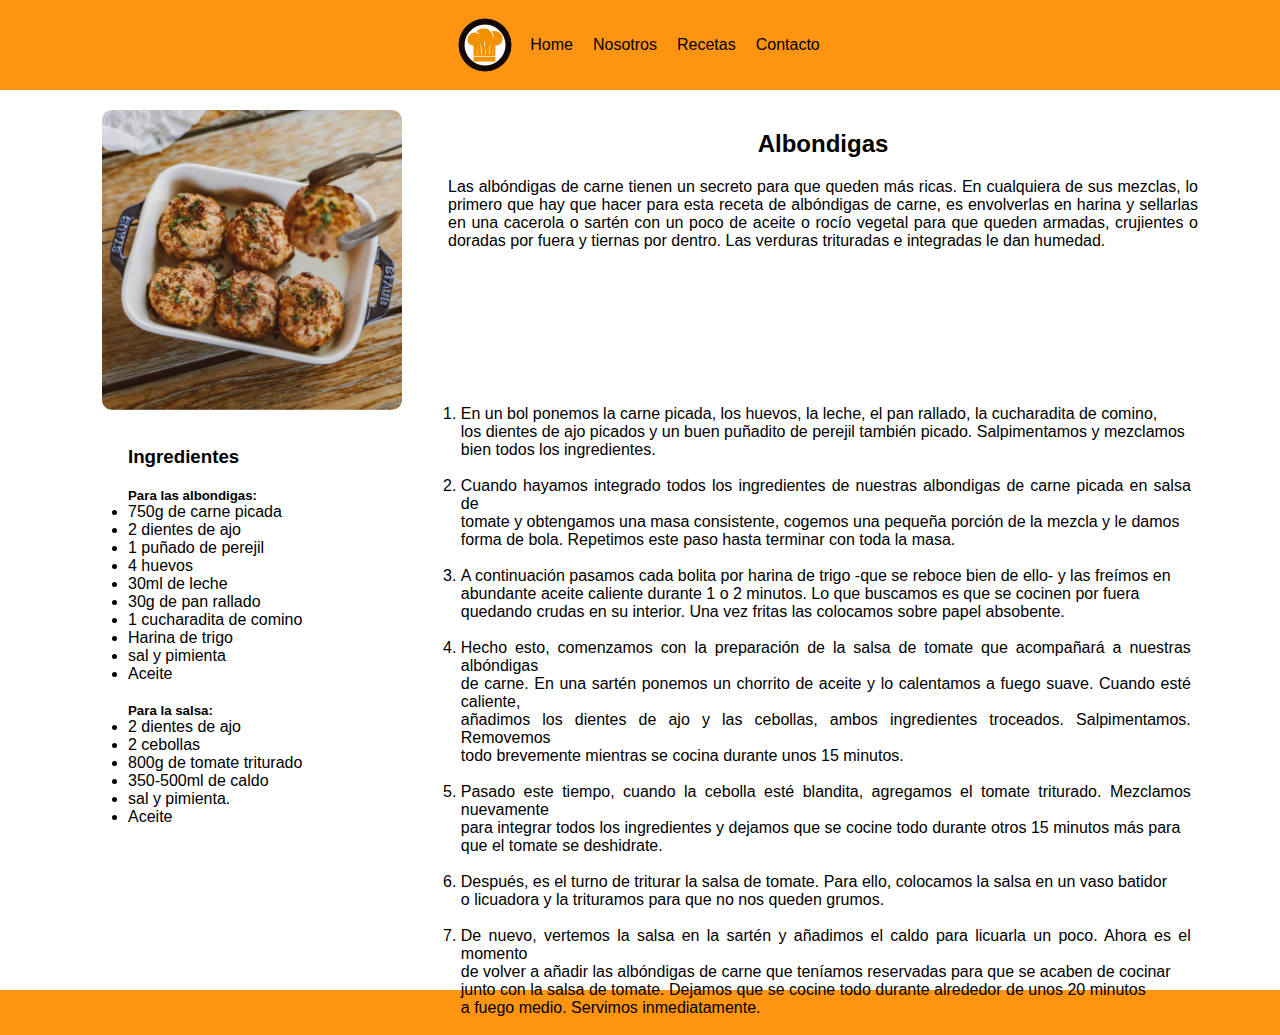
<file: pages/Albondigas.html>
<!DOCTYPE html>
<html>

<head>
    <title>Nami-Recetas</title>
    <meta charset="UTF-8">
    <meta http-equiv="X-UA-Compatible" content="IE=edge">
    <meta name="viewport" content="width=device-width, initial-scale=1.0">
    <link rel="stylesheet" href="https://cdnjs.cloudflare.com/ajax/libs/font-awesome/6.2.1/css/all.min.css"
        integrity="sha512-MV7K8+y+gLIBoVD59lQIYicR65iaqukzvf/nwasF0nqhPay5w/9lJmVM2hMDcnK1OnMGCdVK+iQrJ7lzPJQd1w=="
        crossorigin="anonymous" referrerpolicy="no-referrer" />
    <link rel="stylesheet" href="../style/home.css">
    <link rel="stylesheet" href="../style/albondigas.css">
</head>

<body>
    <header>
        <section>
            <nav>
                <ul>
                    <div class="logo"></div>
                    <li> <a href="../index.html">Home</a></li>
                    <li> <a href="./nosotros.html">Nosotros</a></li>
                    <li> <a href="./Recetas.html">Recetas</a></li>
                    <li> <a href="./Contacto.html">Contacto</a> </li>
                </ul>
            </nav>
        </section>
    </header>
    <div class="contenedor_derecha">
        <main>
            <section class="titulo"></section>

            <section class="descripcion">
                <h1>Albondigas</h1>

                <p>Las albóndigas de carne tienen un secreto para que queden más ricas. En cualquiera de sus mezclas, lo
                    primero que hay que hacer para esta receta de albóndigas de carne, es envolverlas en harina y
                    sellarlas en una cacerola o sartén con un poco de aceite o rocío vegetal para que queden armadas,
                    crujientes o doradas por fuera y tiernas por dentro. Las verduras trituradas e integradas le dan
                    humedad.
                </p>
            </section>
        </main>
    </div>


    <ul class="icons">
        <div class="estrellas">
            <li><i class="fa-solid fa-star fa-lg"></i></li>
            <li><i class="fa-solid fa-star fa-lg"></i></li>
            <li><i class="fa-solid fa-star fa-lg"></i></li>
            <li><i class="fa-solid fa-star fa-lg"></i></li>
            <li><i class="fa-solid fa-star fa-lg"></i></li>
        </div>
        <li><i class="fa-solid fa-signal fa-lg"></i>
        <li><i class="fa-solid fa-utensils fa-lg"></i></li>
        <li> <i class="fa-solid fa-clock fa-lg"></i></li>
    </ul>



    <section class="ingredientes">
        <ul>
            <h3>Ingredientes</h3>

            <h5>Para las albondigas:</h5>

            <li>750g de carne picada</li>
            <li>2 dientes de ajo </li>
            <li>1 puñado de perejil</li>
            <li>4 huevos </li>
            <li>30ml de leche </li>
            <li>30g de pan rallado </li>
            <li>1 cucharadita de comino</li>
            <li>Harina de trigo </li>
            <li>sal y pimienta </li>
            <li>Aceite </li>

            <h5>Para la salsa:</h5>

            <li>2 dientes de ajo</li>
            <li>2 cebollas</li>
            <li>800g de tomate triturado</li>
            <li>350-500ml de caldo</li>
            <li>sal y pimienta.</li>
            <li>Aceite</li>
        </ul>
    </section>




    <section class="preparacion">

        <ol>
            <li>En un bol ponemos la carne picada, los huevos, la leche, el pan rallado, la cucharadita de
                comino, <br>
                los dientes de ajo picados y un buen puñadito de perejil también picado. Salpimentamos y
                mezclamos <br>
                bien todos los ingredientes.</li> <br>
            <li>Cuando hayamos integrado todos los ingredientes de nuestras albondigas de carne picada en salsa
                de <br>
                tomate y obtengamos una masa consistente, cogemos una pequeña porción de la mezcla y le damos
                <br> forma
                de bola. Repetimos este paso hasta terminar con toda la masa.
            </li> <br>
            <li>A continuación pasamos cada bolita por harina de trigo -que se reboce bien de ello- y las
                freímos en
                <br> abundante aceite caliente durante 1 o 2 minutos. Lo que buscamos es que se cocinen por
                fuera <br>
                quedando crudas en su interior. Una vez fritas las colocamos sobre papel absobente.
            </li> <br>
            <li>Hecho esto, comenzamos con la preparación de la salsa de tomate que acompañará a nuestras
                albóndigas
                <br> de carne. En una sartén ponemos un chorrito de aceite y lo calentamos a fuego suave. Cuando
                esté
                caliente, <br> añadimos los dientes de ajo y las cebollas, ambos ingredientes troceados.
                Salpimentamos.
                Removemos <br> todo brevemente mientras se cocina durante unos 15 minutos.
            </li> <br>
            <li>Pasado este tiempo, cuando la cebolla esté blandita, agregamos el tomate triturado. Mezclamos
                nuevamente
                <br> para integrar todos los ingredientes y dejamos que se cocine todo durante otros 15 minutos
                más para
                <br> que el tomate se deshidrate.
            </li> <br>
            <li>Después, es el turno de triturar la salsa de tomate. Para ello, colocamos la salsa en un vaso
                batidor
                <br> o licuadora y la trituramos para que no nos queden grumos.
            </li> <br>
            <li>De nuevo, vertemos la salsa en la sartén y añadimos el caldo para licuarla un poco. Ahora es el
                momento
                <br> de volver a añadir las albóndigas de carne que teníamos reservadas para que se acaben de
                cocinar
                <br> junto con la salsa de tomate. Dejamos que se cocine todo durante alrededor de unos 20
                minutos <br>
                a fuego medio. Servimos inmediatamente.
            </li> <br>
        </ol>
    </section>



    
        <section class="youtube">
            <nav>
                <iframe  src="https://www.youtube.com/embed/PqGxormGL68"
                    title="YouTube video player" frameborder="0"
                    allow="accelerometer; autoplay; clipboard-write; encrypted-media; gyroscope; picture-in-picture; web-share"
                    allowfullscreen></iframe>
            </nav>
        </section>
    

    <footer>
        <i class="fa-brands fa-twitter"> </i>
        <i class="fa-brands fa-instagram"></i>
        <i class="fa-solid fa-envelope"></i>
        <i class="fa-brands fa-tiktok"></i>

    </footer>
</body>

</html>
</file>
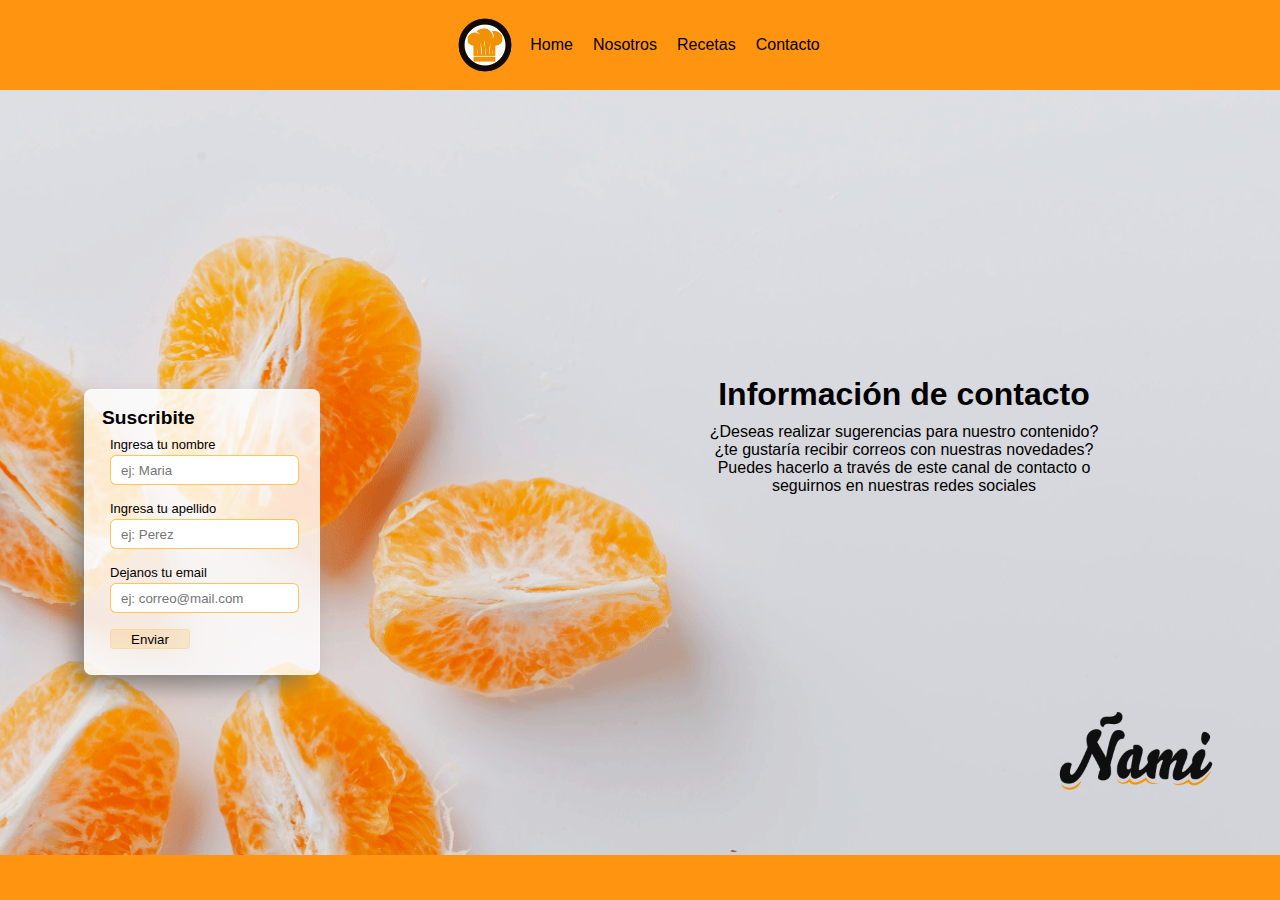
<file: pages/Contacto.html>
<!DOCTYPE html>
<html>

<head>
    <title>Nami-Recetas</title>
    <meta charset="UTF-8">
    <meta http-equiv="X-UA-Compatible" content="IE=edge">
    <meta name="viewport" content="width=device-width, initial-scale=1.0">
    <link rel="stylesheet" href="https://cdnjs.cloudflare.com/ajax/libs/font-awesome/6.2.1/css/all.min.css"
        integrity="sha512-MV7K8+y+gLIBoVD59lQIYicR65iaqukzvf/nwasF0nqhPay5w/9lJmVM2hMDcnK1OnMGCdVK+iQrJ7lzPJQd1w=="
        crossorigin="anonymous" referrerpolicy="no-referrer" />
    <link rel="stylesheet" href="../style/home.css">
    <link rel="stylesheet" href="../style/contacto.css">

</head>

<body>
    <header>
        <nav>
            <ul><div class="logo"></div>
                <li> <a href="../index.html">Home</a></li>
                <li> <a href="./nosotros.html">Nosotros</a></li>
                <li> <a href="./Recetas.html">Recetas</a></li>
                <li> <a href="./Contacto.html">Contacto</a> </li>
            </ul>
        </nav>
    </header>


    <div class="img_mandarina"></div>


    <div class="contenedor">
        <main class="main_formulario">
            <section>
                <h1>Suscribite</h1>
                <form action="" name="test">

                    <div class="nombre">
                        <label for="nombre" class="nombre">Ingresa tu nombre</label><br>
                        <input type="text" name="nombre" placeholder="ej: Maria"><br>
                    </div>

                    <div class="apellido"><label for="apellido" class="apellido">Ingresa tu apellido</label><br>
                        <input type="text" name="apellido" placeholder="ej: Perez"><br>
                    </div>

                    <div class="email"><label for="email" class="email">Dejanos tu email</label><br>
                        <input type="email" name="email" placeholder="ej: correo@mail.com"><br>
                    </div>

                    <div class="buttom"><button class="buttom_primario">Enviar</button></div>
                </form>
            </section>
        </main>
    </div>

    <section class="inf_contacto">

            <h2>Información de contacto</h2>
            <p>¿Deseas realizar sugerencias para nuestro contenido? 
                ¿te gustaría recibir correos con nuestras novedades? 
                Puedes hacerlo a través de este canal de contacto o
                seguirnos en nuestras redes sociales</p>
    </section>
    <div class="logo_nami"></div>
    
    <footer>
        <i class="fa-brands fa-twitter"> </i>
        <i class="fa-brands fa-instagram"></i>
        <i class="fa-solid fa-envelope"></i>
        <i class="fa-brands fa-tiktok"></i>
    </footer>

</body>

</html>
</file>
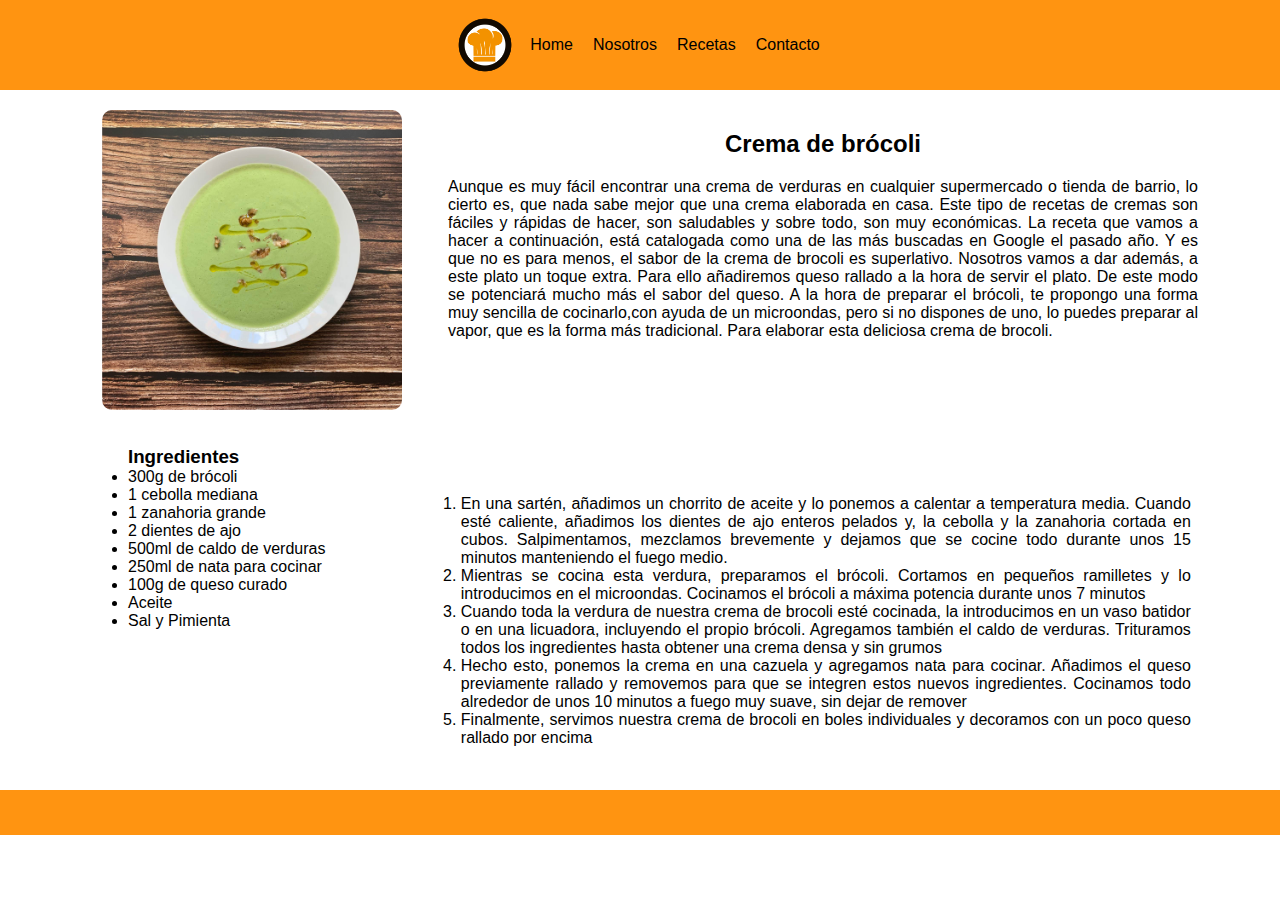
<file: pages/Crema de brocoli.html>
<!DOCTYPE html>
<html>

<head>
    <title>Nami-Recetas</title>
    <meta charset="UTF-8">
    <meta http-equiv="X-UA-Compatible" content="IE=edge">
    <meta name="viewport" content="width=device-width, initial-scale=1.0">
    <link rel="stylesheet" href="https://cdnjs.cloudflare.com/ajax/libs/font-awesome/6.2.1/css/all.min.css"
        integrity="sha512-MV7K8+y+gLIBoVD59lQIYicR65iaqukzvf/nwasF0nqhPay5w/9lJmVM2hMDcnK1OnMGCdVK+iQrJ7lzPJQd1w=="
        crossorigin="anonymous" referrerpolicy="no-referrer" />
    <link rel="stylesheet" href="../style/home.css">
    <link rel="stylesheet" href="../style/crema-brocoli.css">
</head>

<body>
    <header>
        <section>
            <nav>
                <ul>
                    <div class="logo"></div>
                    <li> <a href="../index.html">Home</a></li>
                    <li> <a href="./nosotros.html">Nosotros</a></li>
                    <li> <a href="./Recetas.html">Recetas</a></li>
                    <li> <a href="./Contacto.html">Contacto</a> </li>
                </ul>
            </nav>
        </section>
    </header>

    <div class="contenedor_derecha">
        <main>
            <section class="titulo"></section>

            <section class="descripcion">
                <h1>Crema de brócoli</h1>

                <p>Aunque es muy fácil encontrar una crema de verduras en cualquier supermercado o tienda de barrio, lo
                    cierto es, que nada sabe mejor que una crema elaborada en casa. Este tipo de recetas de cremas son
                    fáciles y rápidas de hacer, son saludables y sobre todo, son muy económicas. La receta que vamos a
                    hacer a continuación, está catalogada como una de las más buscadas en Google el pasado año. Y es que
                    no es para menos, el sabor de la crema de brocoli es superlativo. Nosotros vamos a dar además, a
                    este plato un toque extra. Para ello añadiremos queso rallado a la hora de servir el plato. De este
                    modo se potenciará mucho más el sabor del queso. A la hora de preparar el brócoli, te propongo una
                    forma muy sencilla de cocinarlo,con ayuda de un microondas, pero si no dispones de uno, lo puedes
                    preparar al vapor, que es la forma más tradicional. Para elaborar esta deliciosa crema de brocoli.
                </p>

            </section>
        </main>
    </div>


    <ul class="icons">
        
        <div class="estrellas">
            <li><i class="fa-solid fa-star fa-lg"></i></li>
            <li><i class="fa-solid fa-star fa-lg"></i></li>
            <li><i class="fa-solid fa-star fa-lg"></i></li>
            <li><i class="fa-solid fa-star fa-lg"></i></li>
            <li><i class="fa-solid fa-star fa-lg"></i></li>
        </div>
        <li><i class="fa-solid fa-signal fa-lg"></i>
        <li><i class="fa-solid fa-utensils fa-lg"></i></li>
        <li> <i class="fa-solid fa-clock fa-lg"></i></li>
    </ul>



    <section class="ingredientes">
        <h3>Ingredientes</h3>
        <ul>
            <li>300g de brócoli</li>
            <li>1 cebolla mediana</li>
            <li>1 zanahoria grande</li>
            <li>2 dientes de ajo</li>
            <li>500ml de caldo de verduras</li>
            <li>250ml de nata para cocinar</li>
            <li>100g de queso curado</li>
            <li>Aceite</li>
            <li>Sal y Pimienta</li>
        </ul>
    </section>
    </div>


    <section class="preparacion">

        <ol>

            <li>En una sartén, añadimos un chorrito de aceite y lo ponemos a calentar a temperatura media.
                Cuando
                esté caliente, añadimos los dientes de ajo enteros pelados y, la cebolla y la zanahoria cortada
                en
                cubos. Salpimentamos, mezclamos brevemente y dejamos que se cocine todo durante unos 15 minutos
                manteniendo el fuego medio. </li>
            <li>Mientras se cocina esta verdura, preparamos el brócoli. Cortamos en pequeños ramilletes y lo
                introducimos en el microondas. Cocinamos el brócoli a máxima potencia durante unos 7 minutos
            </li>
            <li>Cuando toda la verdura de nuestra crema de brocoli esté cocinada, la introducimos en un vaso
                batidor o en una licuadora, incluyendo el propio brócoli. Agregamos también el caldo de
                verduras.
                Trituramos todos los ingredientes hasta obtener una crema densa y sin grumos</li>
            <li>Hecho esto, ponemos la crema en una cazuela y agregamos nata para cocinar. Añadimos el queso
                previamente rallado y removemos para que se integren estos nuevos ingredientes. Cocinamos todo
                alrededor de unos 10 minutos a fuego muy suave, sin dejar de remover</li>
            <li>Finalmente, servimos nuestra crema de brocoli en boles individuales y decoramos con un poco
                queso
                rallado por encima</li>
        </ol>
    </section>



    
        <section class="youtube">

            <iframe src="https://www.youtube.com/embed/KWWnrgxB1Xg" title="YouTube video player" frameborder="0"
                allow="accelerometer; autoplay; clipboard-write; encrypted-media; gyroscope; picture-in-picture; web-share"
                allowfullscreen></iframe>

        </section>
  

    <footer>
        <i class="fa-brands fa-twitter"> </i>
        <i class="fa-brands fa-instagram"></i>
        <i class="fa-solid fa-envelope"></i>
        <i class="fa-brands fa-tiktok"></i>

    </footer>
</body>

</html>
</file>
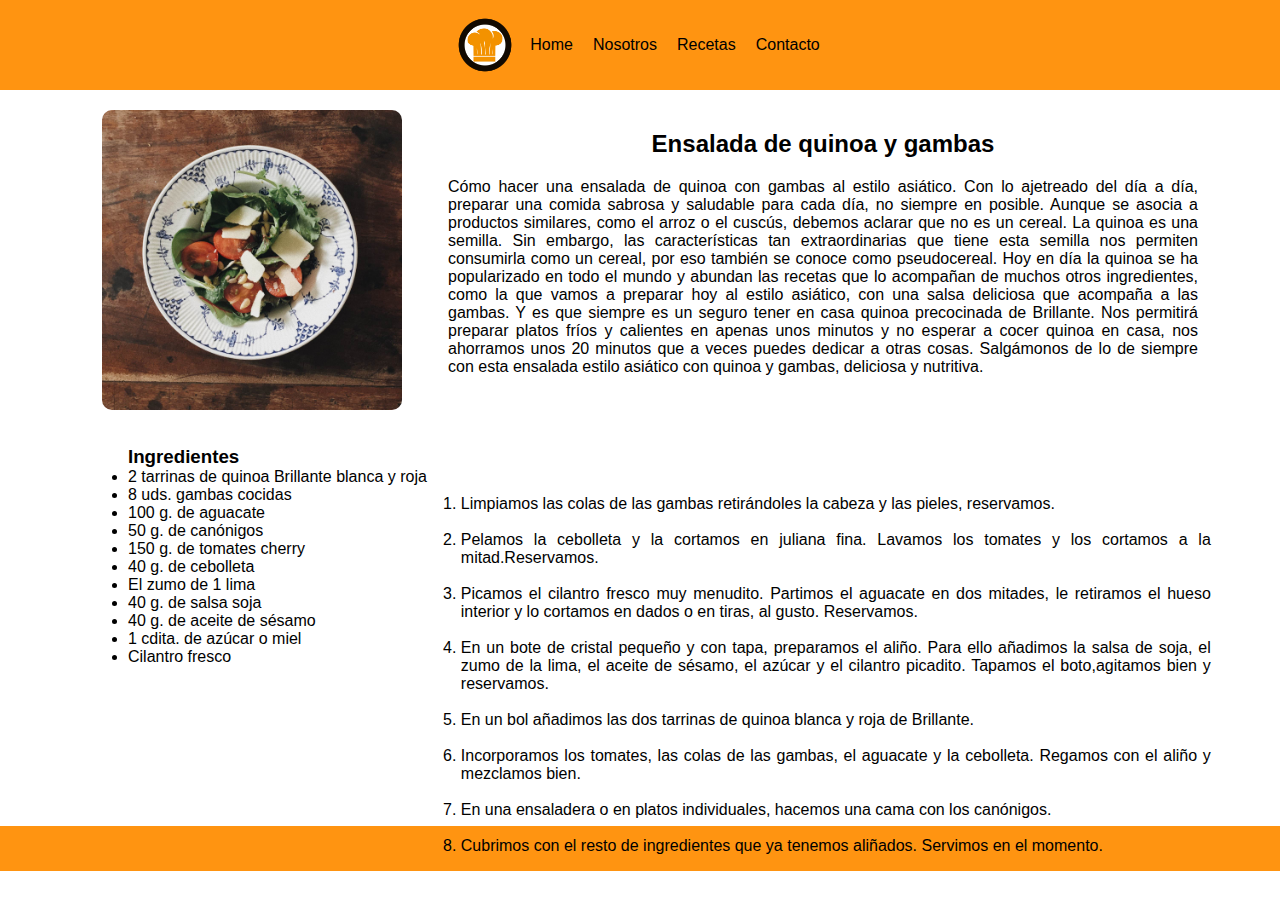
<file: pages/Ensalada.html>
<!DOCTYPE html>
<html>

<head>
    <title>Nami-Recetas</title>
    <meta charset="UTF-8">
    <meta http-equiv="X-UA-Compatible" content="IE=edge">
    <meta name="viewport" content="width=device-width, initial-scale=1.0">

    <link rel="stylesheet" href="https://cdnjs.cloudflare.com/ajax/libs/font-awesome/6.2.1/css/all.min.css"
        integrity="sha512-MV7K8+y+gLIBoVD59lQIYicR65iaqukzvf/nwasF0nqhPay5w/9lJmVM2hMDcnK1OnMGCdVK+iQrJ7lzPJQd1w=="
        crossorigin="anonymous" referrerpolicy="no-referrer" />
    <link rel="stylesheet" href="../style/home.css">
    <link rel="stylesheet" href="../style/ensalada.css">


</head>

<body>
    <header>
        <nav>
            <ul>
                <div class="logo"></div>
                <li> <a href="../index.html">Home</a></li>
                <li> <a href="./nosotros.html">Nosotros</a></li>
                <li> <a href="./Recetas.html">Recetas</a></li>
                <li> <a href="./Contacto.html">Contacto</a> </li>
            </ul>
        </nav>
    </header>



    <div class="contenedor_derecha">
        <main>
            <section class="titulo"></section>

            <section class="descripcion">
                <h1>Ensalada de quinoa y gambas</h1>

                <p>Cómo hacer una ensalada de quinoa con gambas al estilo asiático. Con lo ajetreado del día a día,
                    preparar
                    una comida sabrosa y saludable para cada día, no siempre en posible. Aunque se asocia a productos
                    similares, como el arroz o el cuscús, debemos aclarar que no es un cereal. La quinoa es una semilla.
                    Sin
                    embargo, las características tan extraordinarias que tiene esta semilla
                    nos permiten consumirla como un cereal, por eso también se conoce como pseudocereal. Hoy en día la
                    quinoa se ha popularizado en todo el mundo y abundan las recetas que lo acompañan de muchos otros
                    ingredientes, como la que vamos a preparar hoy al estilo asiático, con una salsa deliciosa que
                    acompaña
                    a las gambas. Y es que siempre es un seguro tener en casa quinoa precocinada de Brillante. Nos
                    permitirá
                    preparar
                    platos fríos y calientes en apenas unos minutos y no esperar a cocer quinoa en casa, nos ahorramos
                    unos 20 minutos que a veces puedes dedicar a otras cosas. Salgámonos de lo de siempre con esta
                    ensalada estilo asiático con quinoa y gambas, deliciosa y nutritiva.</p>
            </section>
        </main>
    </div>





    <ul class="icons">

        <div class="estrellas">
            <li><i class="fa-solid fa-star fa-lg"></i>
            <li><i class="fa-solid fa-star fa-lg"></i>
            <li><i class="fa-solid fa-star fa-lg"></i>
            <li><i class="fa-solid fa-star fa-lg"></i>
            <li><i class="fa-solid fa-star fa-lg"></i>
        </div>
        <li><i class="fa-solid fa-signal fa-lg"></i>
        <li><i class="fa-solid fa-utensils fa-lg"></i></li>
        <li> <i class="fa-solid fa-clock fa-lg"></i></li>
    </ul>




    <section class="ingredientes">
        <h3>Ingredientes</h3>
        <ul>
            <li>2 tarrinas de quinoa Brillante blanca y roja</li>
            <li>8 uds. gambas cocidas</li>
            <li>100 g. de aguacate</li>
            <li>50 g. de canónigos</li>
            <li>150 g. de tomates cherry</li>
            <li>40 g. de cebolleta</li>
            <li>El zumo de 1 lima</li>
            <li>40 g. de salsa soja</li>
            <li>40 g. de aceite de sésamo</li>
            <li>1 cdita. de azúcar o miel</li>
            <li>Cilantro fresco</li>
        </ul>
    </section>



    <section class="preparacion">
        <ol>
            <li>Limpiamos las colas de las gambas retirándoles la cabeza y las pieles, reservamos.</li>
            <br>

            <li>Pelamos la cebolleta y la cortamos en juliana fina. Lavamos los tomates y los cortamos a
                la mitad.Reservamos. </li> <br>

            <li>Picamos el cilantro fresco muy menudito. Partimos el aguacate en dos mitades, le
                retiramos el hueso interior y lo cortamos en dados o en tiras, al gusto. Reservamos.</li> <br>

            <li>En un bote de cristal pequeño y con tapa, preparamos el aliño. Para ello añadimos la
                salsa de soja, el zumo de la lima, el aceite de sésamo, el azúcar y el cilantro picadito.
                Tapamos
                el boto,agitamos bien y reservamos.</li> <br>

            <li>En un bol añadimos las dos tarrinas de quinoa blanca y roja de Brillante.</li> <br>

            <li>Incorporamos los tomates, las colas de las gambas, el aguacate y la cebolleta. Regamos
                con el aliño y mezclamos bien.</li> <br>

            <li>En una ensaladera o en platos individuales, hacemos una cama con los canónigos.</li>
            <br>
            <li>Cubrimos con el resto de ingredientes que ya tenemos aliñados. Servimos en el momento.</li> <br>
        </ol>
    </section>





    <section class="youtube">

        <iframe src="https://www.youtube.com/embed/HeGPXDLVjeI" title="YouTube video player" frameborder="0"
            allow="accelerometer; autoplay; clipboard-write; encrypted-media; gyroscope; picture-in-picture; web-share"
            allowfullscreen></iframe>

    </section>


    <footer>
        <i class="fa-brands fa-twitter"> </i>
        <i class="fa-brands fa-instagram"></i>
        <i class="fa-solid fa-envelope"></i>
        <i class="fa-brands fa-tiktok"></i>

    </footer>
</body>

</html>
</file>
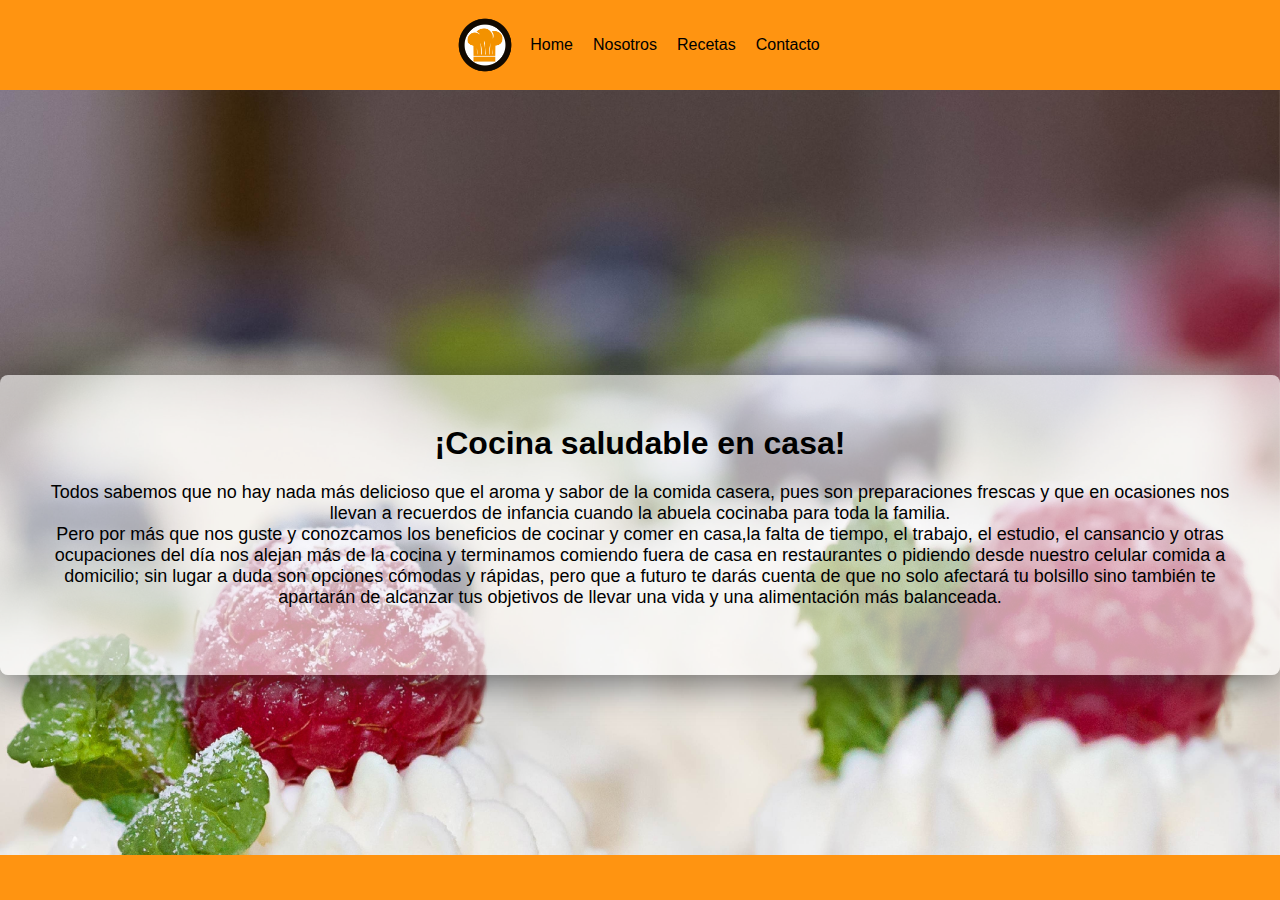
<file: pages/nosotros.html>
<!DOCTYPE html>
<html lang="es">

<head>
    <title>Nami-Nosotros</title>
    <meta charset="UTF-8">
    <meta http-equiv="X-UA-Compatible" content="IE=edge">
    <meta name="viewport" content="width=device-width, initial-scale=1.0">
    <link rel="stylesheet" href="https://cdnjs.cloudflare.com/ajax/libs/font-awesome/6.2.1/css/all.min.css"
        integrity="sha512-MV7K8+y+gLIBoVD59lQIYicR65iaqukzvf/nwasF0nqhPay5w/9lJmVM2hMDcnK1OnMGCdVK+iQrJ7lzPJQd1w=="
        crossorigin="anonymous" referrerpolicy="no-referrer" />
    <link rel="stylesheet" href="../style/home.css">
    <link rel="stylesheet" href="../style/nosotros.css">
</head>

<body>
    <header>
        <section>
            <nav>
                <ul><div class="logo"></div>
                    <li> <a href="../index.html">Home</a></li>
                    <li> <a href="./nosotros.html">Nosotros</a></li>
                    <li> <a href="./Recetas.html">Recetas</a></li>
                    <li> <a href="./Contacto.html">Contacto</a> </li>
                </ul>
            </nav>
        </section>
    </header>

    <div class="imagen"></div>

    <main>

    </main>
    <section>
        <div class="cardtext">

            <h1>¡Cocina saludable en casa!</h1>

            <p >Todos sabemos que no hay nada más delicioso que el aroma y sabor de la comida casera, pues son
                preparaciones frescas y que en ocasiones nos llevan a recuerdos de infancia cuando la abuela cocinaba
                para toda la familia. <br>  Pero por más que nos guste y conozcamos los beneficios de cocinar y comer en
                casa,la falta de tiempo, el trabajo, el estudio, el cansancio y otras ocupaciones del día nos alejan más
                de la cocina y terminamos comiendo fuera de casa en restaurantes o pidiendo desde nuestro celular comida
                a domicilio; sin lugar a duda son opciones cómodas y rápidas, pero que a futuro te darás cuenta de que
                no solo afectará tu bolsillo sino también te apartarán de alcanzar tus objetivos de llevar una vida y
                una alimentación más balanceada.
            </p>
        </div>
    </section>

    <footer>
        <i class="fa-brands fa-twitter"> </i>
        <i class="fa-brands fa-instagram"></i>
        <i class="fa-solid fa-envelope"></i>
        <i class="fa-brands fa-tiktok"></i>
    </footer>

</body>

</html>
</file>
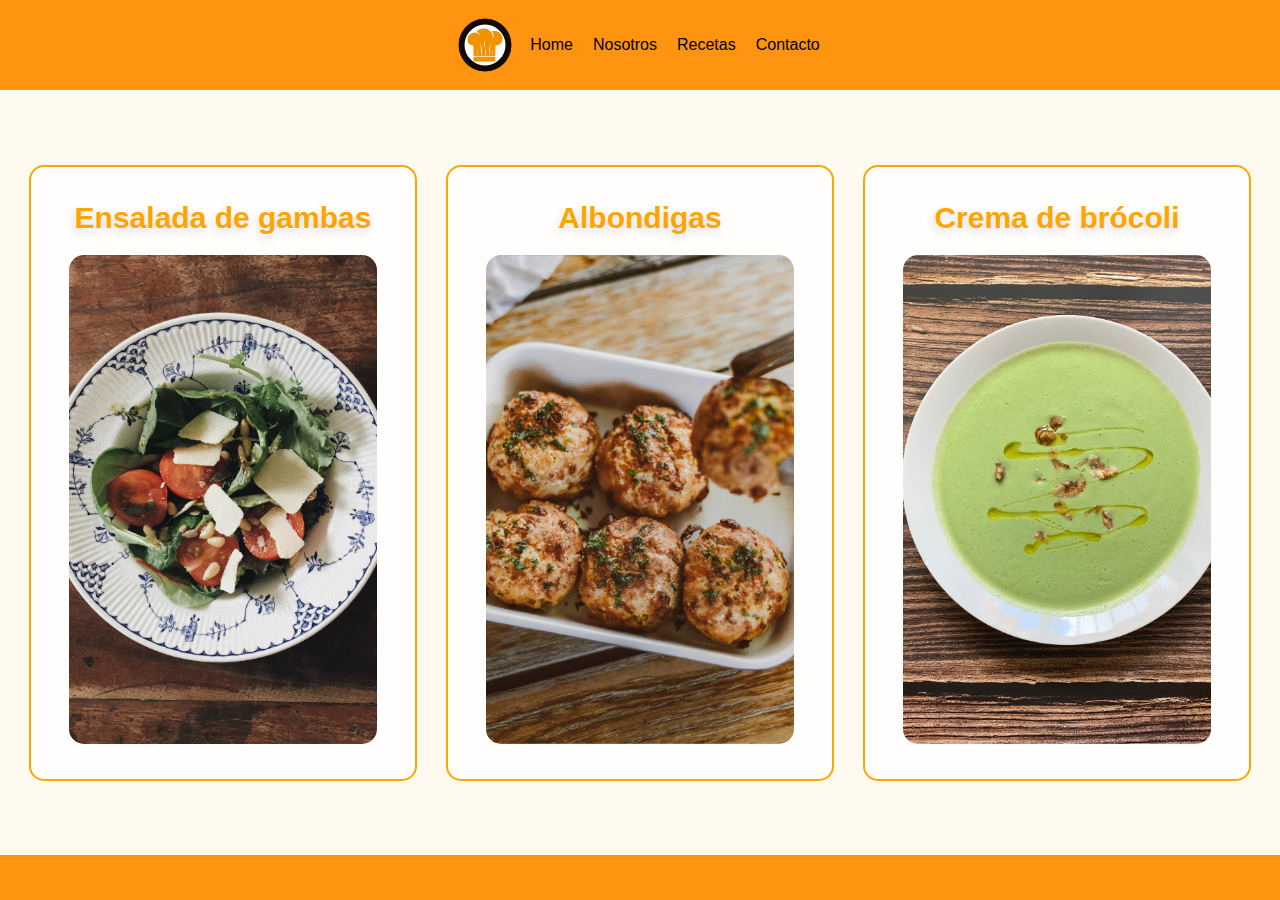
<file: pages/Recetas.html>
<!DOCTYPE html>
<html>

<head>
    <title>Nami-Recetas</title>
    <meta charset="UTF-8">
    <meta http-equiv="X-UA-Compatible" content="IE=edge">
    <meta name="viewport" content="width=device-width, initial-scale=1.0">
    <link rel="stylesheet" href="https://cdnjs.cloudflare.com/ajax/libs/font-awesome/6.2.1/css/all.min.css"
        integrity="sha512-MV7K8+y+gLIBoVD59lQIYicR65iaqukzvf/nwasF0nqhPay5w/9lJmVM2hMDcnK1OnMGCdVK+iQrJ7lzPJQd1w=="
        crossorigin="anonymous" referrerpolicy="no-referrer" />
    <link rel="stylesheet" href="../style/home.css">
    <link rel="stylesheet" href="../style/recetas.css">

</head>

<body>
    <header>
        <link>
        <section>
            <nav>
                <ul><div class="logo"></div>
                    <li> <a href="../index.html">Home</a></li>
                    <li> <a href="./nosotros.html">Nosotros</a></li>
                    <li> <a href="./Recetas.html">Recetas</a></li>
                    <li> <a href="./Contacto.html">Contacto</a> </li>
                </ul>
            </nav>
        </section>
    </header>

    <main class="main_recetas">
        <section>

            <article>
                <h1>
                    <p>Ensalada de gambas</p>
                </h1>
                <a class="glass" href="./Ensalada.html"> </a>
                <div class="cardtext"></div>
                <div class="text"></div>
                <a class="glass" href="./Ensalada.html"> </a>
                <div class="receta1"> </div>

            </article>

            <article>
                <h1>
                    <p>Albondigas</p>
                </h1>
                <a class="glass" href="./Albondigas.html"> </a>
                <div class="cardtext"></div>
                <div class="text">

                </div>

                <div class="receta2"> </div>
            </article>

            <article>
                <h1>
                    <p>Crema de brócoli</p>
                </h1>
                <a class="glass" href="./Crema de brocoli.html"></a>
                <div class="cardtext"></div>
                <div class="text">

                </div>
                <div class="receta3"> </div>
            </article>
        </section>

    </main>
    <footer>
        <i class="fa-brands fa-twitter"> </i>
        <i class="fa-brands fa-instagram"></i>
        <i class="fa-solid fa-envelope"></i>
        <i class="fa-brands fa-tiktok"></i>
    </footer>
</body>

</html>
</file>
<file: style/home.css>
* {
    padding: 0px;
    margin: 0px;
    font-family: Arial, Helvetica, sans-serif;
}

body {
    height: 100vh;
}

header {
    width: 100%;
    height: 10%;
    background-color: rgba(255, 140, 0, 0.932);
    display: flex;
    flex-direction: row;
    justify-content: center;
    align-items: center;
}

.logo {
    background-image: url(../imagenes/logo.png);
    background-size: cover;
    background-position: left;
    width: 70px;
    height: 70px;

}

header ul {
    list-style-type: none;
    display: flex;
    flex-direction: row;
    justify-content: center;
    align-items: center;
}

header li {
    list-style-type: none;
    background-color: (255, 140, 0, 0.932);

}

header a {
    color: rgb(0, 0, 0);
    padding: 10px;
    text-decoration: none;
}

header a:hover {
    background-color: rgb(2, 2, 2);
    color: #ffffff;
    border-radius: 5px;
}

.img_container {
    width: 100vw;
    height: 85%;
    background-image: url(../imagenes/fondo\ home_Mesa\ de\ trabajo\ 1.jpg);
    background-position: center;
    background-size: cover;
}

footer {

    display: flex;
    flex-direction: row;
    justify-content: center;
    align-items: center;
    width: 100%;
    height: 5%;
    background-color: rgba(255, 140, 0, 0.932);
    text-align: center;
    column-gap: 20px;
}

i {
    color: black;
}


/* responsive */
@media screen and (max-width: 1440px) {}

@media screen and (max-width: 1024px) {}

@media screen and (max-width: 768px) {}

@media screen and (max-width: 425px) {
    .img_container {
        background-image: url(../imagenes/mobile_home_Mesa\ de\ trabajo\ 1.jpg);
    }
}

@media screen and (max-width: 375px) {
    .img_container {
        background-image: url(../imagenes/mobile_home_Mesa\ de\ trabajo\ 1.jpg)
    }
    header a {
        font-size: small;
    }
}

@media screen and (max-width: 320px) {
    .img_container {
        background-image: url(../imagenes/mobile_home_Mesa\ de\ trabajo\ 1.jpg);
    }

    header a {
        font-size: xx-small;
    }

    footer {
        height: 27px;
    }

}
</file>
<file: style/albondigas.css>
.titulo {
    background-image: url(../imagenes/albondiga.jpg);
    background-position: center;
    background-size: cover;
    width: 400px;
    height: 400px;
    border-radius: 10px;
    margin-left: 38px;
    margin-top: 20px;
}

h1 {
    color: black;
    padding: 20px;
    font-size: xx-large;
}

.descripcion {
    position: absolute;
    width: 780px;
    left: 35%;
    top: 15%;
}

p {
    text-align: justify;
}

.ingredientes {
    margin-top: 20px;
    margin-left: 90px;
}

.preparacion {
    display: flex;
    justify-content: right;
    margin-top: 20px;
    position: absolute;
    width: 780px;
    left: 35%;
    top: 45%;
    text-align: justify;
}

.contenedor_youtube {
    display: flex;
    justify-content: right;
    right: 10%;
}

.youtube {

    display: flex;
    justify-content: right;
    margin-top: 10px;
    margin-right: 90px;
    width: 70%;
}

.icons {
    margin-top: 10px;
    margin-left: 90px;
    color: orange;
}

ul.icons {
    width: 300px;
    list-style-type: none;
    display: flex;
    flex-direction: row;
    justify-content: left;
    column-gap: 30px;
    margin-top: 20px;
}

h5{
    padding-top: 20px;
}


/* responsive */

@media screen and (max-width: 1440px) {
    .titulo {
        width: 300px;
        height: 300px;
        margin-left: 8%;
    }

    h1 {
        font-size: x-large;
        text-align: center;
        margin-top: 20px;
    }

    .descripcion {
        width: 750px;
        left: 35%;
        top: 10%;
    }

    p {
        text-align: justify;
        font-size: medium;
        margin-bottom: 2%;
    }

    .ingredientes li {
        font-size: medium;
    }

    .ingredientes {
        margin: 0%;
        margin-left: 10%;
    }

    .preparacion {
        margin-top: 180px;
        width: 730px;
        left: 36%;
        top: 25%;
        font-size: medium;
    }

    .contenedor_youtube {
        justify-content: flex-end;
    }

    .youtube {
      width: auto;
        justify-content: left;
        margin-bottom: 5px;
        margin-top: 5px;
        margin-left: 105px;
        align-items: center;
    }

    .icons {
        margin-top: 10px;
        color: rgb(252, 164, 0);
    }


    .estrellas {
        list-style-type: none;
        display: flex;
        flex-direction: row-reverse;
        justify-content: left;
        column-gap: 2px;
    }

    ul.icons {
        width: 100px;
        flex-direction: row-reverse;
        justify-content: left;
        column-gap: 10px;
        margin: 18px;
        margin-left: 8%;
    }
}

@media screen and (max-width: 1024px) {
    .titulo {
        width: 300px;
        height: 350px;
        margin-left: 8%;
    }

    h1 {
        font-size: medium;
        text-align: center;
        margin-top: 20px;
    }

    .descripcion {
        width: 500px;
        left: 42%;
        top: 10%;
    }

    p {
        text-align: justify;
        font-size: small;
        margin-bottom: 2%;
    }

    .ingredientes li {
        font-size: small;
    }

    .ingredientes {
        margin: 0%;
        margin-left: 10%;
    }

    .preparacion {
        margin-top: 110px;
        width: 500px;
        left: 42%;
        top: 28%;
        font-size: small;
    }

    .contenedor_youtube {
        justify-content: flex-end;
    }

    .youtube {
      
        justify-content: left;
        margin-left: 8%;
        margin-bottom: 2%;
    }

    .icons {
        margin-top: 10px;
        color: rgb(252, 164, 0);
    }


    .estrellas {
        list-style-type: none;
        display: flex;
        flex-direction: row-reverse;
        justify-content: left;
        column-gap: 2px;
    }

    ul.icons {
        width: 100px;
        flex-direction: row-reverse;
        justify-content: left;
        column-gap: 10px;
        margin: 18px;
        margin-left: 8%;
    }
}

@media screen and (max-width: 768px) {
    .titulo {
        width: 200px;
        height: 300px;
        margin-left: 25px;
    }

    h1 {
        font-size: medium;
        text-align: center;
        margin-top: 8%;
    }

    .descripcion {
        width: 500px;
        left: 32%;
        top: 10px;
    }

    p {
        text-align: justify;
        font-size: small;
        margin-bottom: 2%;
    }

    .ingredientes li {
        font-size: small;
    }

    .ingredientes {
        margin: 0%;
        margin-left: 40px;
    }

    .preparacion {
        margin-top: 10px;
        width: 450px;
        left: 35%;
        top: 35%;
        font-size: small;
    }


    .youtube {
      
        justify-content: left;
        margin-left: 30px;
        margin-bottom: 2%;
        margin-top: 15%;
    }

    .icons {
        margin-top: 10px;
        margin-left: 200px;
        color: rgba(252, 164, 0, 0.548);
    }

    .estrellas {
        list-style-type: none;
        display: flex;
        flex-direction: row-reverse;
        justify-content: left;
        column-gap: 2px;
    }

    ul.icons {
        width: 100px;
        flex-direction: row-reverse;
        justify-content: left;
        column-gap: 10px;
        margin: 18px;

    }
}

@media screen and (max-width: 425px) {
    .titulo {
        width: 150px;
        height: 200px;
        margin-left: 10px;
    }

    h1 {
        font-size: small;
        text-align: center;
        margin-top: 15%;
        padding: 5%;
    }

    .descripcion {
        width: 210px;
        left: 43%;
        top: 5%;
    }

    p {
        text-align: justify;
        font-size: small;
        margin-bottom: 2%;
    }

    .ingredientes li {
        font-size: small;
    }

    .ingredientes {
        margin: 0%;
        margin-left: 30px;
    }

    .preparacion {
        margin-top: 170px;
        width: 350px;
        left: 10%;
        top: 98%;
        font-size: small;
    }

    .contenedor_youtube {
        justify-content: flex-end;
    }

    .youtube {
        justify-content: right;
        margin-right: 70px;
        margin-top: 900px;
        padding-top: 20px;
    }

    .icons {
        margin-top: 10px;
        margin-left: 90px;
        color: rgba(252, 164, 0, 0.548);
    }

    .estrellas {
        list-style-type: none;
        display: flex;
        flex-direction: row-reverse;
        justify-content: left;
        column-gap: 2px;
    }

    ul.icons {
        width: 100px;
        flex-direction: row-reverse;
        justify-content: left;
        column-gap: 10px;
        margin: 18px;

    }
}

@media screen and (max-width: 375px) {

      .titulo {
        width: 100px;
        height: 150px;
        margin-left: 10px;
    }

    h1 {
        font-size: small;
        text-align: center;
        margin-top: 15%;
        padding: 5%;
    }

    .descripcion {
        width: 200px;
        left: 37%;
        top: 5%;
    }

    p {
        text-align: justify;
        font-size: x-small;
        margin-bottom: 2%;
    }

    .ingredientes li {
        font-size: x-small;
    }

    .ingredientes {
        margin: 0%;
        margin-left: 30px;
    }

    .preparacion {
        margin-top: 20px;
        width: 300px;
        left: 10%;
        top: 550px;
        font-size: x-small;
    }

    .contenedor_youtube {
        justify-content: flex-end;
    }

    .youtube {
        justify-content: center;
        margin-top: 550px;
        margin-right: 40px;
    }

    .icons {
        margin-top: 10px;
        margin-left: 90px;
        color: rgba(252, 164, 0, 0.548);
    }

    .estrellas {
        list-style-type: none;
        display: flex;
        flex-direction: row-reverse;
        justify-content: left;
        column-gap: 2px;
    }

    ul.icons {
        width: 100px;
        flex-direction: row-reverse;
        justify-content: left;
        column-gap: 10px;
        margin: 18px;

    }
}

@media screen and (max-width: 320px) {

    .titulo {
        width: 100px;
        height: 140px;
        margin-left: 10px;
    }

    h1 {
        font-size: small;
        text-align: center;
        margin-top: 15%;
        padding: 5%;
    }

    .descripcion {
        width: 190px;
        left: 37%;
        top: 5%;
    }

    p {
        text-align: justify;
        font-size: x-small;
        margin-bottom: 2%;
    }

    .ingredientes li {
        font-size: x-small;
    }

    .ingredientes {
        margin: 0%;
        margin-left: 30px;
    }

    .preparacion {
        margin-top: 30px;
        width: 270px;
        left: 10%;
        top: 98%;
        font-size: x-small;
    }

    .contenedor_youtube {
        justify-content: flex-end;
        width: auto;
        margin: 0%;
        padding: 0%;
    }

    .youtube {
        justify-content: right;
        margin-right: 10px;
        margin-top: 550px;
        
    }

    .icons {
        margin-top: 10px;
        margin-left: 90px;
        color: rgba(252, 164, 0, 0.548);
    }

    .estrellas {
        list-style-type: none;
        display: flex;
        flex-direction: row-reverse;
        justify-content: left;
        column-gap: 2px;
    }

    ul.icons {
        width: 100px;
        flex-direction: row-reverse;
        justify-content: left;
        column-gap: 10px;
        margin: 18px;
    }
    
    }
</file>
<file: style/contacto.css>
body {
    position: relative;
}

h1 {
    font-size: larger;
}

div.nombre {
    padding: 8px;
    font-size: small;

}

div.apellido {
    padding: 8px;
    font-size: small;
}

div.email {
    padding: 8px;
    font-size: small;
}

.img_mandarina {
    width: 100vw;
    height: 85%;
    background-image: url(../imagenes/mandarina.png);
    background-position: center;
    background-size: cover;
}

.main_formulario {
    background-color: rgba(255, 255, 255, 0.810);
    border: 1px solid rgba(255, 255, 255, 0.363);
    border-radius: 8px;
    padding: 17px;
    width: 200px;
    position: absolute;
    bottom: 25%;
    right: 75%;
    box-shadow: -11px 13px 25px -4px rgba(99, 99, 99, 0.75);
}

div.buttom {
    padding: 8px;
}

.buttom_primario {
    width: 80px;
    height: 20px;
    justify-items: center;
    border: 1px solid rgba(255, 166, 0, 0.151);
    border-radius: 4px;
    background-color: rgba(255, 166, 0, 0.151);
    transition: .5s, color .10s;
    -webkit-transition: .5s, color .10s;
    -moz-transition: .5s, color .10s;
}

.buttom_primario:hover {
    box-shadow: 0 8px 8px 0 #00000048, 0 8px 8px 0 #00000049;
    transform: translate(0px, 2px);
    -webkit-transform: translate(0px, 2px);
    -moz-transform: translate(0px, 2px);
}

input {
    margin-top: 3px;
    padding: 5px;
    height: 18px;
    border: 1px solid rgba(255, 166, 0, 0.658);
    border-radius: 6px;
}

::placeholder {
    padding-left: 5px;
}

.inf_contacto {
    width: 100vw;
    text-align: center;
    position: absolute;
    bottom: 60%;
    right: 10%;
}

h2 {
    font-size: xx-large;
    padding: 10px;
}

div.logo_nami {

    height: 147px;
    width: 238px;
    bottom: 28%;
    right: 17%;
    position: absolute;
    background-image: url(../imagenes/nombre\ png.png);
    background-size: cover;
}

/* responsive */

@media screen and (max-width: 1440px) {
    .inf_contacto {

        text-align: center;
        position: absolute;
        bottom: 45%;
        left: 55%;
        width: 400px;
    }
    div.logo_nami {
        height: 98px;
        width: 158px;
        bottom: 10%;
        right: 5%;

    }
}

@media screen and (max-width: 1024px) {
    .inf_contacto {

        text-align: center;
        position: absolute;
        bottom: 45%;
        left: 55%;
        width: 400px;
    }

    div.logo_nami {
        height: 98px;
        width: 158px;
        bottom: 10%;
        right: 5%;

    }
}

@media screen and (max-width: 768px) {
    .inf_contacto {

        text-align: center;
        position: absolute;
        bottom: 50%;
        left: 55%;
        width: 300px;
    }

    h2 {
        font-size: medium;
    }

    p {
        font-size: small;
        width: 310px;
        height: 80px;
        color: rgb(0, 0, 0);
    }

    div.logo_nami {
        height: 98px;
        width: 158px;
        bottom: 10%;
        right: 5%;

    }

    .main_formulario {
        bottom: 18%;
        right: 65%;
    }
}

@media screen and (max-width: 425px) {
    .img_mandarina {
        background-image: url(../imagenes/mandarina_mobile_Mesa\ de\ trabajo\ 1.jpg);
    }

    .inf_contacto {

        text-align: center;
        position: absolute;
        bottom: 68%;
        left: 25%;
        width: 300px;
    }

    h2 {
        font-size: small;
    }

    p {
        font-size: x-small;
        width: 300px;
        color: rgb(0, 0, 0);
    }

    div.logo_nami {
        height: 49px;
        width: 79px;
        bottom: 50%;
        right: 5%;

    }

    .main_formulario {
        bottom: 18%;
        right: 40%;
    }
}


@media screen and (max-width: 375px) {

    .img_mandarina {
        background-image: url(../imagenes/mandarina_mobile_Mesa\ de\ trabajo\ 1.jpg);
    }

    .inf_contacto {

        text-align: center;
        position: absolute;
        bottom: 65%;
        left: 9%;
        width: 300px;
    }

    h2 {
        font-size: small;
    }

    p {
        font-size: x-small;
        width: 300px;
        color: rgb(0, 0, 0);
    }

    div.logo_nami {
        height: 49px;
        width: 79px;
        bottom: 5%;
        right: 05%;

    }

    .main_formulario {
        bottom: 18%;
        right: 20%;
    }
}

@media screen and (max-width: 320px) {

    .img_mandarina {
        background-image: url(../imagenes/mandarina_mobile_Mesa\ de\ trabajo\ 1.jpg);
    }

    .inf_contacto {

        text-align: center;
        position: absolute;
        bottom: 68%;
        left: 3%;
        width: 300px;
    }

    h2 {
        font-size: small;
    }

    p {
        font-size: x-small;
        width: 300px;
        color: rgba(0, 0, 0, 0.801);
    }

    div.logo_nami {
        height: 49px;
        width: 79px;
        bottom: 5%;
        right: 05%;

    }

    .main_formulario {
        bottom: 18%;
        right: 13%;
    }
}
</file>
<file: style/crema-brocoli.css>
.titulo {
    background-image: url(../imagenes/crema-brocoli.jpg);
    background-position: center;
    background-size: cover;
    width: 400px;
    height: 400px;
    border-radius: 10px;
    margin-left: 38px;
    margin-top: 20px;
}

h1 {
    color: black;
    padding: 20px;
    font-size: xx-large;
}

.descripcion {
    position: absolute;
    width: 780px;
    left: 35%;
    top: 15%;
}

p {
    text-align: justify;
}

.ingredientes {
    margin-top: 20px;
    margin-left: 90px;
}

.preparacion {
    display: flex;
    justify-content: right;
    margin-top: 20px;
    position: absolute;
    width: 780px;
    left: 35%;
    top: 60%;
    text-align: justify;
}

.contenedor_youtube {
    display: flex;
    justify-content: right;
    right: 10%;
}

.youtube {

    display: flex;
    justify-content: right;
    margin-top: 45px;
    margin-right: 90px;
    width: 70%;
}

.icons {
    margin-top: 10px;
    margin-left: 90px;
    color: orange;
}

ul.icons {
    width: 300px;
    list-style-type: none;
    display: flex;
    flex-direction: row;
    justify-content: left;
    column-gap: 30px;
    margin-top: 20px;

}
/* responsive */

@media screen and (max-width: 1440px) {
    .titulo {
        width: 300px;
        height: 300px;
        margin-left: 8%;
    }

    h1 {
        font-size: x-large;
        text-align: center;
        margin-top: 20px;
    }

    .descripcion {
        width: 750px;
        left: 35%;
        top: 10%;
    }

    p {
        text-align: justify;
        font-size: medium;
        margin-bottom: 2%;
    }

    .ingredientes li {
        font-size: medium;
    }

    .ingredientes {
        margin: 0%;
        margin-left: 10%;
    }

    .preparacion {
        margin-top: 180px;
        width: 730px;
        left: 36%;
        top: 35%;
        font-size: medium;
    }

    .contenedor_youtube {
        justify-content: flex-end;
    }

    .youtube {
      width: auto;
        justify-content: left;
        margin-bottom: 5px;
        margin-top: 5px;
        margin-left: 105px;
        align-items: center;
    }

    .icons {
        margin-top: 10px;
        color: rgb(252, 164, 0);
    }


    .estrellas {
        list-style-type: none;
        display: flex;
        flex-direction: row-reverse;
        justify-content: left;
        column-gap: 2px;
    }

    ul.icons {
        width: 100px;
        flex-direction: row-reverse;
        justify-content: left;
        column-gap: 10px;
        margin: 18px;
        margin-left: 8%;
    }
}

@media screen and (max-width: 1024px) {
    .titulo {
        width: 300px;
        height: 350px;
        margin-left: 8%;
    }

    h1 {
        font-size: medium;
        text-align: center;
        margin-top: 20px;
    }

    .descripcion {
        width: 400px;
        left: 50%;
        top: 10%;
    }

    p {
        text-align: justify;
        font-size: small;
        margin-bottom: 2%;
    }

    .ingredientes li {
        font-size: x-small;
    }

    .ingredientes {
        margin: 0%;
        margin-left: 10%;
    }

    .preparacion {
        margin-top: 110px;
        width: 400px;
        left: 50%;
        top: 55%;
        font-size: small;
    }

    .contenedor_youtube {
        justify-content: flex-end;
    }

    .youtube {
      
        justify-content: left;
        margin-left: 8%;
        margin-bottom: 2%;
    }

    .icons {
        margin-top: 10px;
        color: rgb(252, 164, 0);
    }


    .estrellas {
        list-style-type: none;
        display: flex;
        flex-direction: row-reverse;
        justify-content: left;
        column-gap: 2px;
    }

    ul.icons {
        width: 100px;
        flex-direction: row-reverse;
        justify-content: left;
        column-gap: 10px;
        margin: 18px;
        margin-left: 8%;
    }
}

@media screen and (max-width: 768px) {
    .titulo {
        width: 200px;
        height: 300px;
        margin-left: 10px;
    }

    h1 {
        font-size: medium;
        text-align: center;
        margin-top: 15%;
    }

    .descripcion {
        width: 500px;
        left: 30%;
        top: 5%;
    }

    p {
        text-align: justify;
        font-size: small;
        margin-bottom: 2%;
    }

    .ingredientes li {
        font-size: x-small;
    }

    .ingredientes {
        margin: 0%;
        margin-left: 30px;
    }

    .preparacion {
        margin-top: 110px;
        width: 350px;
        left: 50%;
        top: 50%;
        font-size: small;
    }


    .youtube {
      
        justify-content: left;
        margin-left: 30px;
        margin-bottom: 8%;
        margin-top: 2%;
    }

    .icons {
        margin-top: 10px;
        margin-left: 90px;
        color: rgba(252, 164, 0, 0.548);
    }

    .estrellas {
        list-style-type: none;
        display: flex;
        flex-direction: row-reverse;
        justify-content: left;
        column-gap: 2px;
    }

    ul.icons {
        width: 100px;
        flex-direction: row-reverse;
        justify-content: left;
        column-gap: 10px;
        margin: 18px;

    }
}

@media screen and (max-width: 425px) {
    .titulo {
        width: 200px;
        height: 300px;
        margin-left: 10px;
    }

    h1 {
        font-size: small;
        text-align: center;
        margin-top: 15%;
        padding: 5%;
    }

    .descripcion {
        width: 190px;
        left: 52%;
        top: 5%;
    }

    p {
        text-align: justify;
        font-size: x-small;
        margin-bottom: 2%;
    }

    .ingredientes li {
        font-size: x-small;
    }

    .ingredientes {
        margin: 0%;
        margin-left: 30px;
    }

    .preparacion {
        margin-top: 50px;
        width: 350px;
        left: 10%;
        top: 98%;
        font-size: small;
    }

    .contenedor_youtube {
        justify-content: flex-end;
    }

    .youtube {
        justify-content: right;
        margin-right: 70px;
        margin-top: 100%;
        padding-top: 20px;
    }

    .icons {
        margin-top: 10px;
        margin-left: 90px;
        color: rgba(252, 164, 0, 0.548);
    }

    .estrellas {
        list-style-type: none;
        display: flex;
        flex-direction: row-reverse;
        justify-content: left;
        column-gap: 2px;
    }

    ul.icons {
        width: 100px;
        flex-direction: row-reverse;
        justify-content: left;
        column-gap: 10px;
        margin: 18px;

    }
}

@media screen and (max-width: 375px) {

      .titulo {
        width: 100px;
        height: 270px;
        margin-left: 10px;
    }

    h1 {
        font-size: small;
        text-align: center;
        margin-top: 15%;
        padding: 5%;
    }

    .descripcion {
        width: 200px;
        left: 37%;
        top: 5%;
    }

    p {
        text-align: justify;
        font-size: x-small;
        margin-bottom: 2%;
    }

    .ingredientes li {
        font-size: x-small;
    }

    .ingredientes {
        margin: 0%;
        margin-left: 30px;
    }

    .preparacion {
        margin-top: 20px;
        width: 300px;
        left: 10%;
        top: 98%;
        font-size: x-small;
    }

    .contenedor_youtube {
        justify-content: flex-end;
    }

    .youtube {
        justify-content: center;
        margin-top: 85%;
        margin-right: 40px;
    }

    .icons {
        margin-top: 10px;
        margin-left: 90px;
        color: rgba(252, 164, 0, 0.548);
    }

    .estrellas {
        list-style-type: none;
        display: flex;
        flex-direction: row-reverse;
        justify-content: left;
        column-gap: 2px;
    }

    ul.icons {
        width: 100px;
        flex-direction: row-reverse;
        justify-content: left;
        column-gap: 10px;
        margin: 18px;

    }
}

@media screen and (max-width: 320px) {

    .titulo {
        width: 100px;
        height: 280px;
        margin-left: 10px;
    }

    h1 {
        font-size: small;
        text-align: center;
        margin-top: 15%;
        padding: 5%;
    }

    .descripcion {
        width: 190px;
        left: 37%;
        top: 5%;
    }

    p {
        text-align: justify;
        font-size: x-small;
        margin-bottom: 2%;
    }

    .ingredientes li {
        font-size: x-small;
    }

    .ingredientes {
        margin: 0%;
        margin-left: 30px;
    }

    .preparacion {
        margin-top: 30px;
        width: 270px;
        left: 10%;
        top: 98%;
        font-size: x-small;
    }

    .contenedor_youtube {
        justify-content: flex-end;
        width: auto;
        margin: 0%;
        padding: 0%;
    }

    .youtube {
        justify-content: right;
        margin-right: 10px;
        margin-top: 100%;
        
      
    }

    .icons {
        margin-top: 10px;
        margin-left: 90px;
        color: rgba(252, 164, 0, 0.548);
    }

    .estrellas {
        list-style-type: none;
        display: flex;
        flex-direction: row-reverse;
        justify-content: left;
        column-gap: 2px;
    }

    ul.icons {
        width: 100px;
        flex-direction: row-reverse;
        justify-content: left;
        column-gap: 10px;
        margin: 18px;
    }
    
    }
</file>
<file: style/ensalada.css>
.titulo {
    background-image: url(../imagenes/ensalada.jpg);
    background-position: center;
    background-size: cover;
    width: 400px;
    height: 400px;
    border-radius: 10px;
    margin-left: 38px;
    margin-top: 20px;
}

h1 {
    color: black;
    padding: 20px;
    font-size: xx-large;
}

.descripcion {
    position: absolute;
    width: 780px;
    left: 35%;
    top: 15%;
}

p {
    text-align: justify;
}

.ingredientes {
    margin-top: 20px;
    margin-left: 90px;
}

.preparacion {
    display: flex;
    justify-content: right;
    margin-top: 20px;
    position: absolute;
    width: 780px;
    left: 35%;
    top: 60%;
    text-align: justify;
}

.contenedor_youtube {
    display: flex;
    justify-content: right;
    right: 10%;
}

.youtube {

    display: flex;
    justify-content: right;
    margin-top: 45px;
    margin-right: 90px;
    width: 70%;
}

.icons {
    margin-top: 10px;
    margin-left: 90px;
    color: orange;
}

ul.icons {
    width: 300px;
    list-style-type: none;
    display: flex;
    flex-direction: row;
    justify-content: left;
    column-gap: 30px;
    margin-top: 20px;

}

/* responsive */

@media screen and (max-width: 1440px) {
    .titulo {
        width: 300px;
        height: 300px;
        margin-left: 8%;
    }

    h1 {
        font-size: x-large;
        text-align: center;
        margin-top: 20px;
    }

    .descripcion {
        width: 750px;
        left: 35%;
        top: 10%;
    }

    p {
        text-align: justify;
        font-size: medium;
        margin-bottom: 2%;
    }

    .ingredientes li {
        font-size: medium;
    }

    .ingredientes {
        margin: 0%;
        margin-left: 10%;
    }

    .preparacion {
        margin-top: 180px;
        width: 750px;
        left: 36%;
        top: 35%;
        font-size: medium;
    }

    .contenedor_youtube {
        justify-content: flex-end;
    }

    .youtube {
      width: auto;
        justify-content: left;
        margin-bottom: 5px;
        margin-top: 5px;
        margin-left: 105px;
        align-items: center;
    }

    .icons {
        margin-top: 10px;
        color: rgb(252, 164, 0);
    }


    .estrellas {
        list-style-type: none;
        display: flex;
        flex-direction: row-reverse;
        justify-content: left;
        column-gap: 2px;
    }

    ul.icons {
        width: 100px;
        flex-direction: row-reverse;
        justify-content: left;
        column-gap: 10px;
        margin: 18px;
        margin-left: 8%;
    }
}

@media screen and (max-width: 1024px) {
    .titulo {
        width: 300px;
        height: 350px;
        margin-left: 8%;
    }

    h1 {
        font-size: medium;
        text-align: center;
        margin-top: 20px;
    }

    .descripcion {
        width: 400px;
        left: 50%;
        top: 10%;
    }

    p {
        text-align: justify;
        font-size: small;
        margin-bottom: 2%;
    }

    .ingredientes li {
        font-size: x-small;
    }

    .ingredientes {
        margin: 0%;
        margin-left: 10%;
    }

    .preparacion {
        margin-top: 110px;
        width: 400px;
        left: 50%;
        top: 55%;
        font-size: small;
    }

    .contenedor_youtube {
        justify-content: flex-end;
    }

    .youtube {
      
        justify-content: left;
        margin-left: 8%;
        margin-bottom: 2%;
    }

    .icons {
        margin-top: 10px;
        color: rgb(252, 164, 0);
    }


    .estrellas {
        list-style-type: none;
        display: flex;
        flex-direction: row-reverse;
        justify-content: left;
        column-gap: 2px;
    }

    ul.icons {
        width: 100px;
        flex-direction: row-reverse;
        justify-content: left;
        column-gap: 10px;
        margin: 18px;
        margin-left: 8%;
    }
}

@media screen and (max-width: 768px) {
    .titulo {
        width: 200px;
        height: 300px;
        margin-left: 10px;
    }

    h1 {
        font-size: medium;
        text-align: center;
        margin-top: 15%;
    }

    .descripcion {
        width: 500px;
        left: 30%;
        top: 5%;
    }

    p {
        text-align: justify;
        font-size: small;
        margin-bottom: 2%;
    }

    .ingredientes li {
        font-size: x-small;
    }

    .ingredientes {
        margin: 0%;
        margin-left: 30px;
    }

    .preparacion {
        margin-top: 110px;
        width: 350px;
        left: 50%;
        top: 50%;
        font-size: small;
    }

    .contenedor_youtube {
        justify-content: flex-end;
       
    }

    .youtube {
      
        justify-content: left;
        margin-left: 30px;
        margin-bottom: 10%;
    }

    .icons {
        margin-top: 10px;
        margin-left: 90px;
        color: rgba(252, 164, 0, 0.548);
    }

    .estrellas {
        list-style-type: none;
        display: flex;
        flex-direction: row-reverse;
        justify-content: left;
        column-gap: 2px;
    }

    ul.icons {
        width: 100px;
        flex-direction: row-reverse;
        justify-content: left;
        column-gap: 10px;
        margin: 18px;

    }
}

@media screen and (max-width: 425px) {
    .titulo {
        width: 200px;
        height: 350px;
        margin-left: 10px;
    }

    h1 {
        font-size: small;
        text-align: center;
        margin-top: 15%;
        padding: 5%;
    }

    .descripcion {
        width: 190px;
        left: 52%;
        top: 5%;
    }

    p {
        text-align: justify;
        font-size: x-small;
        margin-bottom: 2%;
    }

    .ingredientes li {
        font-size: x-small;
    }

    .ingredientes {
        margin: 0%;
        margin-left: 30px;
    }

    .preparacion {
        margin-top: 110px;
        width: 350px;
        left: 10%;
        top: 98%;
        font-size: small;
    }

    .contenedor_youtube {
        justify-content: flex-end;
    }

    .youtube {
        justify-content: center;
        margin-left: 60px;
        margin-top: 100%;
        padding-top: 20px;
    }

    .icons {
        margin-top: 10px;
        margin-left: 90px;
        color: rgba(252, 164, 0, 0.548);
    }

    .estrellas {
        list-style-type: none;
        display: flex;
        flex-direction: row-reverse;
        justify-content: left;
        column-gap: 2px;
    }

    ul.icons {
        width: 100px;
        flex-direction: row-reverse;
        justify-content: left;
        column-gap: 10px;
        margin: 18px;

    }
}

@media screen and (max-width: 375px) {

      .titulo {
        width: 100px;
        height: 350px;
        margin-left: 10px;
    }

    h1 {
        font-size: small;
        text-align: center;
        margin-top: 15%;
        padding: 5%;
    }

    .descripcion {
        width: 200px;
        left: 37%;
        top: 5%;
    }

    p {
        text-align: justify;
        font-size: x-small;
        margin-bottom: 2%;
    }

    .ingredientes li {
        font-size: x-small;
    }

    .ingredientes {
        margin: 0%;
        margin-left: 30px;
    }

    .preparacion {
        margin-top: 110px;
        width: 300px;
        left: 10%;
        top: 98%;
        font-size: x-small;
    }

    .contenedor_youtube {
        justify-content: flex-end;
    }

    .youtube {
        justify-content: center;
        margin-top: 85%;
    }

    .icons {
        margin-top: 10px;
        margin-left: 90px;
        color: rgba(252, 164, 0, 0.548);
    }

    .estrellas {
        list-style-type: none;
        display: flex;
        flex-direction: row-reverse;
        justify-content: left;
        column-gap: 2px;
    }

    ul.icons {
        width: 100px;
        flex-direction: row-reverse;
        justify-content: left;
        column-gap: 10px;
        margin: 18px;

    }
}

@media screen and (max-width: 320px) {

    .titulo {
        width: 100px;
        height: 350px;
        margin-left: 10px;
    }

    h1 {
        font-size: small;
        text-align: center;
        margin-top: 15%;
        padding: 5%;
    }

    .descripcion {
        width: 190px;
        left: 37%;
        top: 5%;
    }

    p {
        text-align: justify;
        font-size: x-small;
        margin-bottom: 2%;
    }

    .ingredientes li {
        font-size: x-small;
    }

    .ingredientes {
        margin: 0%;
        margin-left: 30px;
    }

    .preparacion {
        margin-top: 110px;
        width: 270px;
        left: 10%;
        top: 98%;
        font-size: x-small;
    }

    .contenedor_youtube {
        justify-content: flex-end;
    }

    .youtube {
        justify-content: center;
        margin-left: 48px;
        margin-top: 100%;
    }

    .icons {
        margin-top: 10px;
        margin-left: 90px;
        color: rgba(252, 164, 0, 0.548);
    }

    .estrellas {
        list-style-type: none;
        display: flex;
        flex-direction: row-reverse;
        justify-content: left;
        column-gap: 2px;
    }

    ul.icons {
        width: 100px;
        flex-direction: row-reverse;
        justify-content: left;
        column-gap: 10px;
        margin: 18px;
    }
}
</file>
<file: style/nosotros.css>
.imagen {
    background-image: url(../imagenes/cupcakes1.jpg);
    background-position: center;
    background-size: cover;
    width: 100vw;
    height: 85%;
}

.cardtext {
    border-radius: 8px;
    background-color: rgba(255, 255, 255, 0.616);
    position: absolute;
    bottom: 25%;
    width: 100vw;
    height: 300px;
    text-align: center;
    box-shadow: 0px 6px 41px -1px rgba(46, 46, 46, 0.75);
}

h1 {
    font-size: xx-large;
    padding-bottom: 10px;
    margin-bottom: 10px;
    padding-top: 50px;
}

p {

    padding-left: 30px;
    padding-right: 30px;
    font-size: large;
}

/* responsive  */

@media screen and (max-width: 1440px) {
    .cardtext {
        height: 300px;
    }
}

@media screen and (max-width: 1024px) {
    .cardtext {
        height: 300px;
    }
}

@media screen and (max-width: 768px) {
    .cardtext {
        height: 300px;
        top: 150px;
    }
    h1 {
        padding-top: 15px;
    }
}

@media screen and (max-width: 425px) {
    .cardtext {
        height: 400px;
        top: 90px;
    }

    h1 {
        font-size: large;
        padding-top: 30px;
    }

    p {
        font-size: medium;
    }
}

@media screen and (max-width: 375px) {
    .cardtext {
        height: 350px;
        top: 110px;
    }

    h1 {
        font-size: medium;
    }

    p {
        font-size: small;
    }
}

@media screen and (max-width: 320px) {
    .cardtext {
        height: 380px;
    }

    h1 {
        font-size: medium;
    }

    p {
        font-size: small;
    }
}
</file>
<file: style/recetas.css>
.receta1 {
    width: 80%;
    height: 80%;
    background-image: url(../imagenes/ensalada.jpg);
    background-position: center;
    background-size: cover;
    border-radius: 15px;
}

.receta2 {
    width: 80%;
    height: 80%;
    background-image: url(../imagenes/albondiga.jpg);
    background-position: center;
    background-size: cover;
    border-radius: 15px;
}

.receta3 {
    width: 80%;
    height: 80%;
    background-image: url(../imagenes/crema-brocoli.jpg);
    background-position: center;
    background-size: cover;
    border-radius: 15px;
}

section {
    width: 100%;
    height: 100%;
    display: flex;
    flex-direction: row;
    justify-content: space-evenly;
    align-items: center;
}

section article {
    border: orange 2px solid;
    background-color: rgba(255, 255, 255, 0.822);
    position: relative;
    width: 30%;
    height: 80%;
    display: flex;
    flex-direction: column;
    align-items: center;
    justify-content: center;

    border-radius: 15px;
}

.main_recetas {
    height: 85%;
    width: 100vw;
    display: flex;
    flex-direction: row;
    justify-content: center;
    align-items: center;
}

.cardtext {

    position: absolute;
    width: 80%;
    height: 30%;
    top: 35%;
    left: 0px;
    display: flex;
    flex-direction: row;
    justify-content: center;
    align-items: center;
}

article p {
    font-size: 30px;
    text-align: center;
    color: orange;
    padding-bottom: 20px;
    text-shadow: -2px 4px 9px rgba(67, 65, 65, 0.171);

}

.text {
    position: absolute;
    width: 100%;
    height: 5%;
    top: 45%;
    left: 0px;
    display: flex;
    flex-direction: row;
    justify-content: center;
    align-items: center;

}

.glass {
    position: absolute;
    width: 100%;
    height: 100%;
    z-index: 100;
    border-radius: 15px;
}

.glass:hover {
    box-shadow: 0px 7px 23px -1px rgba(92,90,90,0.75);
    cursor: pointer;
}

main{
   
   background-color:floralwhite;
}

/* responsive */


@media screen and (max-width: 425px) {
    section {  
        flex-direction: column-reverse; 
    }
    
    section article {
        width: 40%;
        height: 30%;
    }

    article p {
        font-size: 15px;
        margin-top: 10px;
    }
    
    .receta1{
        width: 70%;
        height: 70%;
        margin-bottom: 5px;
        border-radius: 8px;
    }
    .receta2{
        width: 70%;
        height: 70%;
        margin-bottom: 5px;
        border-radius: 8px;
    }
    .receta3{
        width: 70%;
        height: 70%;
        margin-bottom: 5px;
        border-radius: 8px;
    }
 
}

@media screen and (max-width: 375px) {
    section {  
        flex-direction: column-reverse; 
    }
    
    section article {
        width: 40%;
        height: 30%;
    }

    article p {
        font-size: 10px;
        margin-top: 10px;
    }
    
    .receta1{
        width: 70%;
        height: 70%;
        margin-bottom: 5px;
        border-radius: 8px;
    }
    .receta2{
        width: 70%;
        height: 70%;
        margin-bottom: 5px;
        border-radius: 8px;
    }
    .receta3{
        width: 70%;
        height: 70%;
        margin-bottom: 5px;
        border-radius: 8px;
    }
 
}

@media screen and (max-width: 320px) {
 
    section {  
        flex-direction: column-reverse; 
    }
    
    section article {
        width: 40%;
        height: 30%;
    }

    article p {
        font-size: 10px;
        margin-top: 10px;
    }
    
    .receta1{
        width: 70%;
        height: 70%;
        margin-bottom: 5px;
        border-radius: 8px;
    }
    .receta2{
        width: 70%;
        height: 70%;
        margin-bottom: 5px;
        border-radius: 8px;
    }
    .receta3{
        width: 70%;
        height: 70%;
        margin-bottom: 5px;
        border-radius: 8px;
    }
    
    }
</file>
